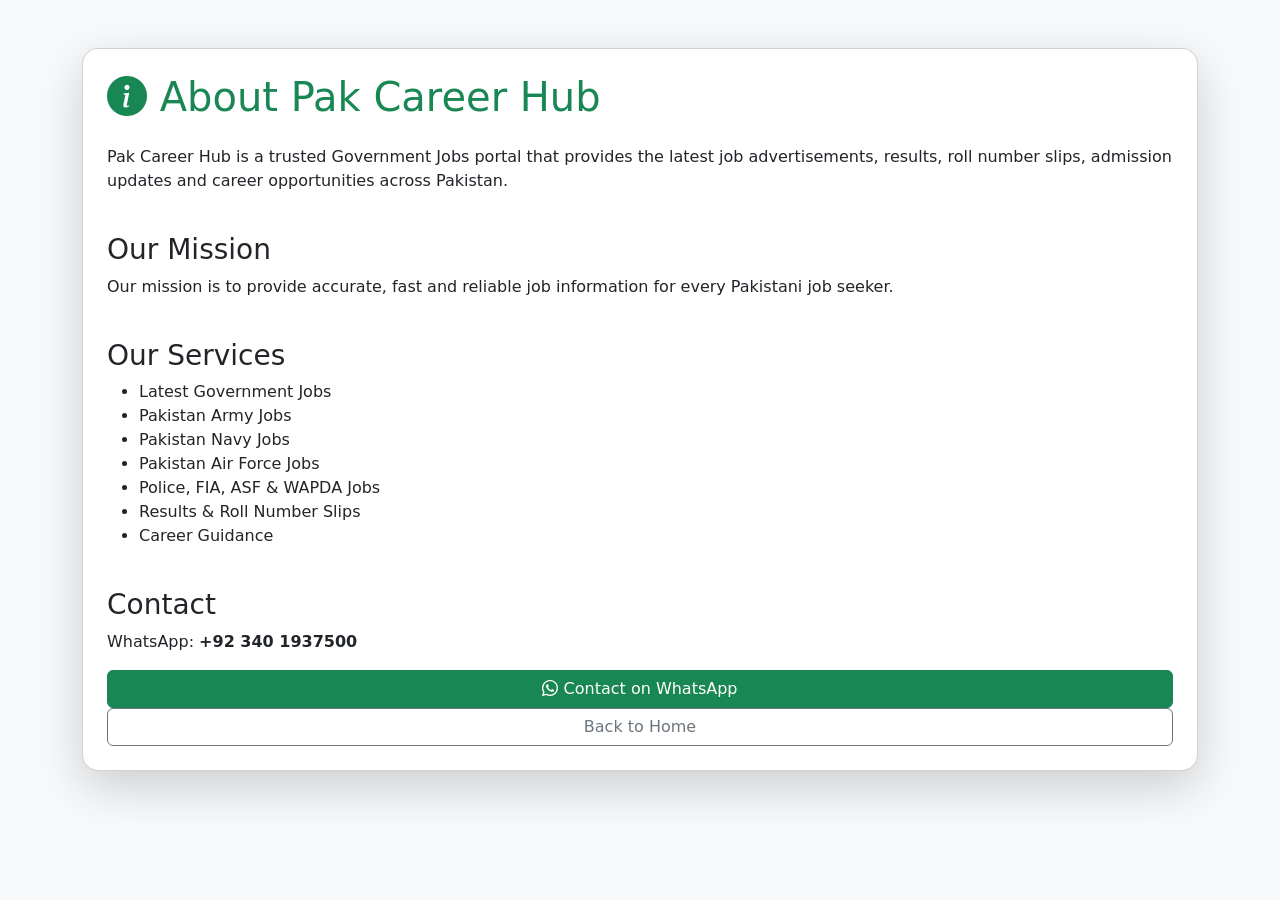
<file: about.html>
<!DOCTYPE html>
<html lang="en">
<head>
<meta charset="UTF-8">
<meta name="viewport" content="width=device-width, initial-scale=1.0">

<title>About Us | Pak Career Hub</title>

<link href="https://cdn.jsdelivr.net/npm/bootstrap@5.3.7/dist/css/bootstrap.min.css" rel="stylesheet">
<link rel="stylesheet" href="https://cdn.jsdelivr.net/npm/bootstrap-icons@1.13.1/font/bootstrap-icons.min.css">

</head>

<body class="bg-light">

<div class="container py-5">

<div class="card shadow-lg rounded-4 p-4">

<h1 class="text-success mb-4">
<i class="bi bi-info-circle-fill"></i>
About Pak Career Hub
</h1>

<p>
Pak Career Hub is a trusted Government Jobs portal that provides the latest job advertisements, results, roll number slips, admission updates and career opportunities across Pakistan.
</p>

<h3 class="mt-4">Our Mission</h3>

<p>
Our mission is to provide accurate, fast and reliable job information for every Pakistani job seeker.
</p>

<h3 class="mt-4">Our Services</h3>

<ul>

<li>Latest Government Jobs</li>

<li>Pakistan Army Jobs</li>

<li>Pakistan Navy Jobs</li>

<li>Pakistan Air Force Jobs</li>

<li>Police, FIA, ASF & WAPDA Jobs</li>

<li>Results & Roll Number Slips</li>

<li>Career Guidance</li>

</ul>

<h3 class="mt-4">Contact</h3>

<p>

WhatsApp:
<strong>+92 340 1937500</strong>

</p>

<a href="https://wa.me/923401937500" class="btn btn-success">

<i class="bi bi-whatsapp"></i>

Contact on WhatsApp

</a>

<a href="index.html" class="btn btn-outline-secondary">

Back to Home

</a>

</div>

</div>

</body>
</html>
</file>
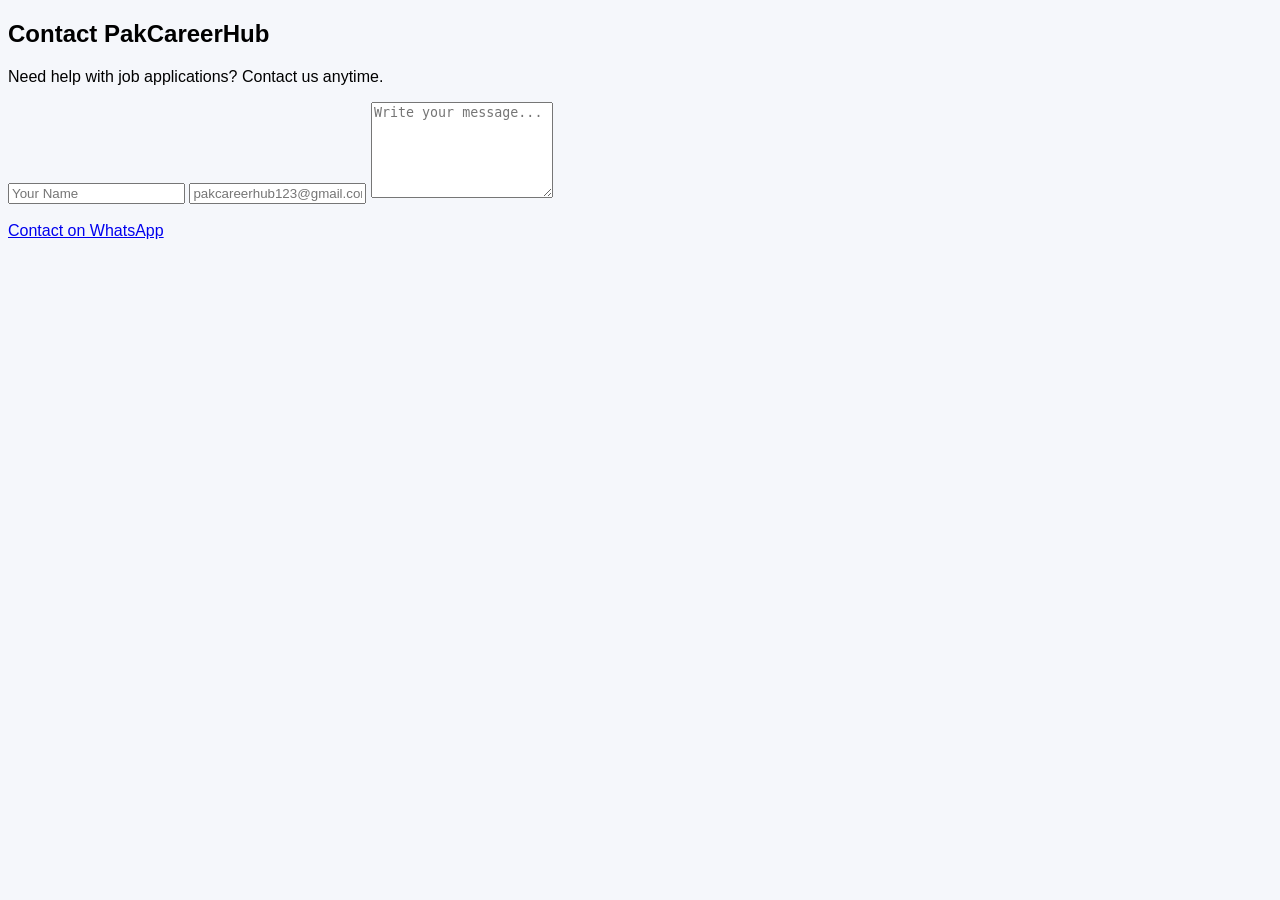
<file: contact.html>
<!DOCTYPE html>
<html lang="en">
<head>
<meta charset="UTF-8">
<meta name="viewport" content="width=device-width, initial-scale=1.0">
<title>Contact Us - PakCareerHub</title>
<link rel="stylesheet" href="style.css">
</head>

<body>

<section class="contact">

<h2>Contact PakCareerHub</h2>

<p>Need help with job applications? Contact us anytime.</p>

<input type="text" placeholder="Your Name">

<input type="email" placeholder="pakcareerhub123@gmail.com ">

<textarea placeholder="Write your message..." rows="6"></textarea>

<br><br>

<a class="help-btn"
href="https://wa.me/923401937500?text=Assalam-o-Alaikum,%20I%20need%20help%20regarding%20jobs.">
Contact on WhatsApp
</a>

</section>

</body>
</html>
</file>
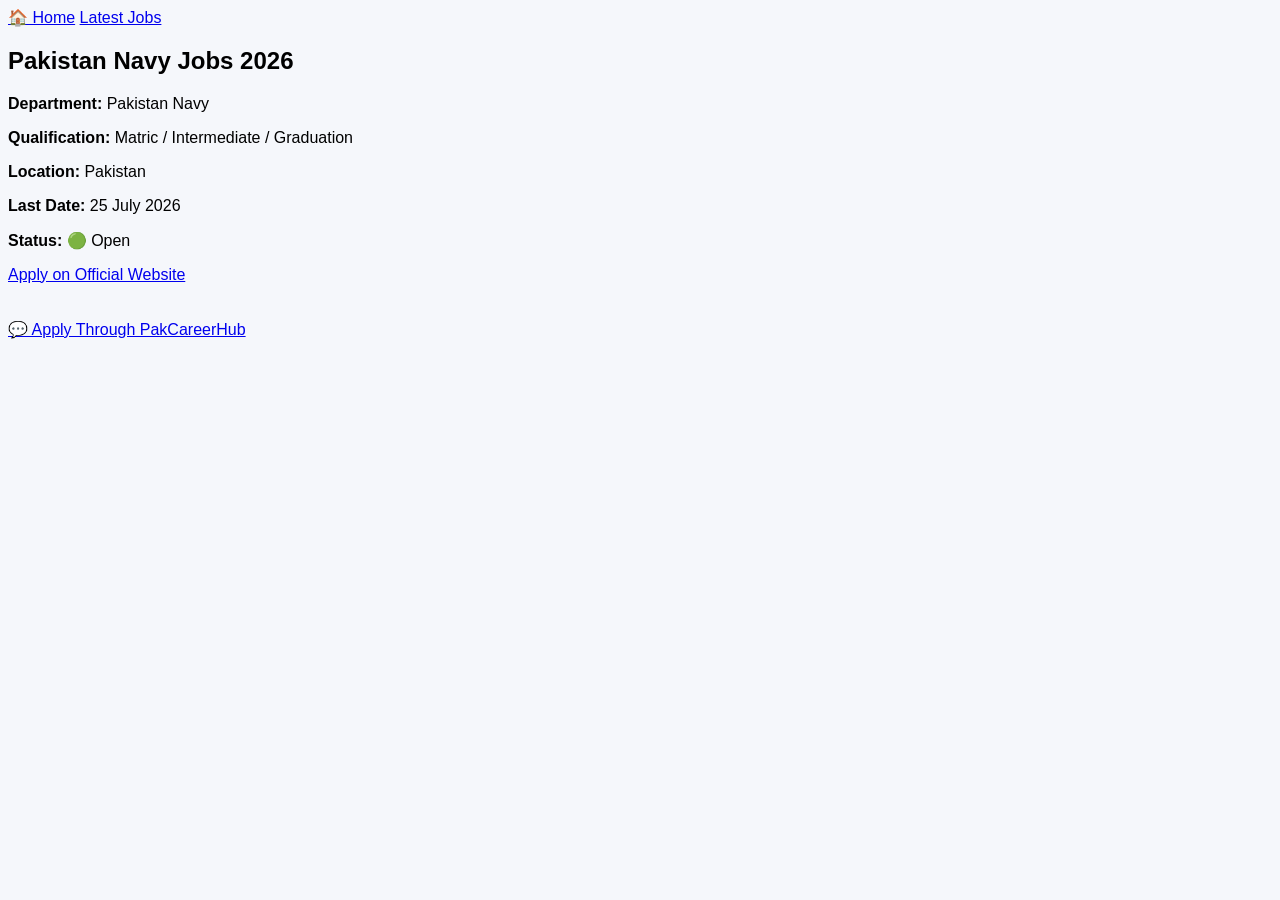
<file: navy.html>
<!DOCTYPE html>
<html lang="en">
<head>
<meta charset="UTF-8">
<meta name="viewport" content="width=device-width, initial-scale=1.0">
<title>Pakistan Navy Jobs</title>
<link rel="stylesheet" href="style.css">
</head>

<body>

<nav>
<a href="index.html">🏠 Home</a>
<a href="latest-jobs.html">Latest Jobs</a>
</nav>

<section class="page">

<h1>Pakistan Navy Jobs 2026</h1>

<p><strong>Department:</strong> Pakistan Navy</p>

<p><strong>Qualification:</strong> Matric / Intermediate / Graduation</p>

<p><strong>Location:</strong> Pakistan</p>

<p><strong>Last Date:</strong> 25 July 2026</p>

<p><strong>Status:</strong> 🟢 Open</p>

<a href="https://www.joinpaknavy.gov.pk" class="apply-btn" target="_blank">Apply on Official Website</a>

</section>

</body>
</html>
<br><br>

<a href="https://wa.me/923401937500?text=Assalam-o-Alaikum%20I%20want%20to%20apply%20for%20Pakistan%20Navy%20Jobs%20through%20PakCareerHub." class="whatsapp-btn" target="_blank">
💬 Apply Through PakCareerHub
</a>
</file>
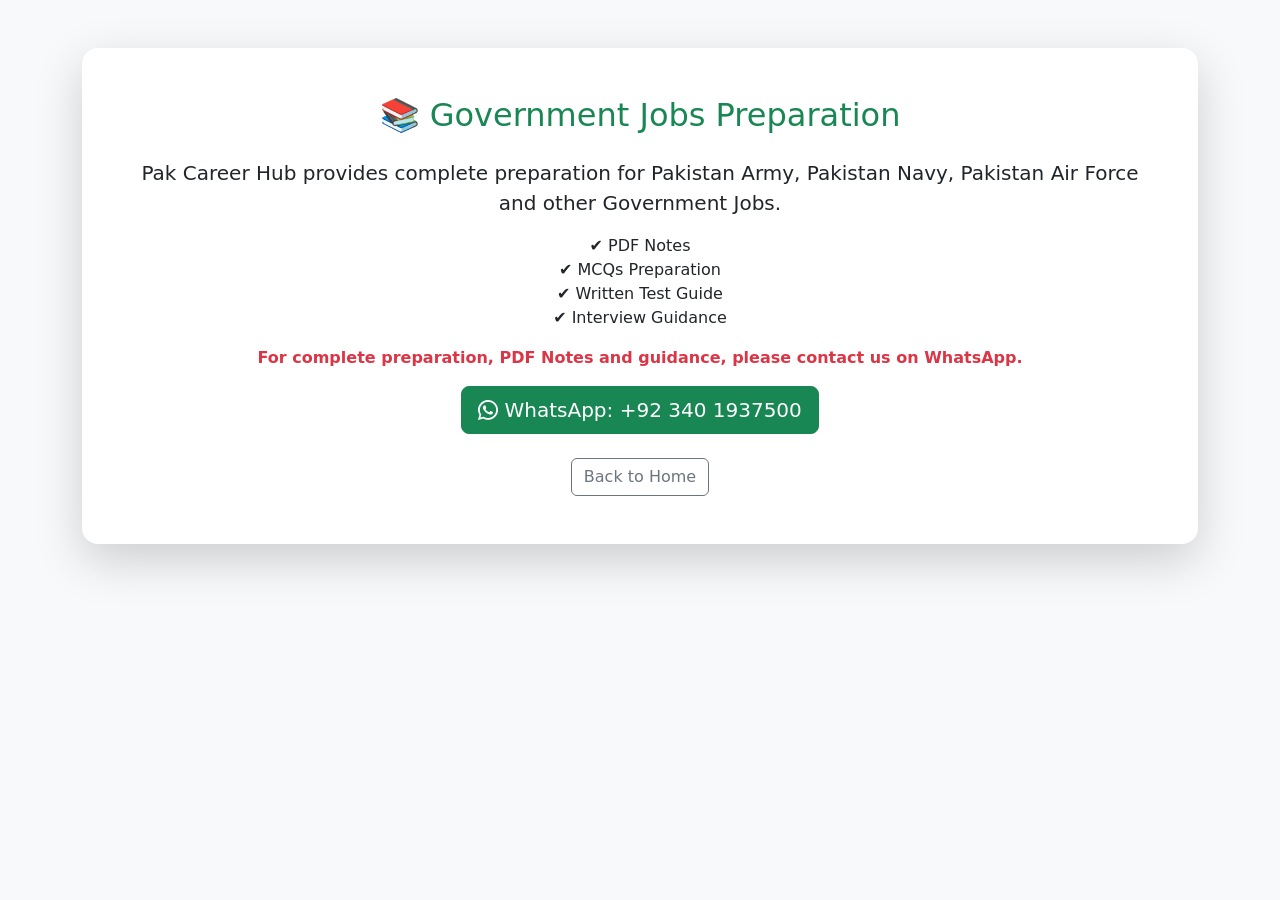
<file: preparation.html>
<!DOCTYPE html>
<html lang="en">
<head>
<meta charset="UTF-8">
<meta name="viewport" content="width=device-width, initial-scale=1.0">
<title>Preparation | Pak Career Hub</title>

<link href="https://cdn.jsdelivr.net/npm/bootstrap@5.3.7/dist/css/bootstrap.min.css" rel="stylesheet">
<link rel="stylesheet" href="https://cdn.jsdelivr.net/npm/bootstrap-icons@1.13.1/font/bootstrap-icons.min.css">
</head>

<body class="bg-light">

<div class="container py-5">

<div class="card shadow-lg border-0 rounded-4">

<div class="card-body text-center p-5">

<h2 class="text-success">
📚 Government Jobs Preparation
</h2>

<p class="lead mt-4">
Pak Career Hub provides complete preparation for Pakistan Army, Pakistan Navy, Pakistan Air Force and other Government Jobs.
</p>

<p>
✔ PDF Notes<br>
✔ MCQs Preparation<br>
✔ Written Test Guide<br>
✔ Interview Guidance
</p>

<p class="fw-bold text-danger">
For complete preparation, PDF Notes and guidance, please contact us on WhatsApp.
</p>

<a href="https://wa.me/923401937500?text=Assalamualaikum,%20I%20need%20Government%20Jobs%20Preparation."
class="btn btn-success btn-lg">

<i class="bi bi-whatsapp"></i>
WhatsApp: +92 340 1937500

</a>

<br><br>

<a href="index.html" class="btn btn-outline-secondary">
Back to Home
</a>

</div>

</div>

</div>

</body>
</html>
</file>
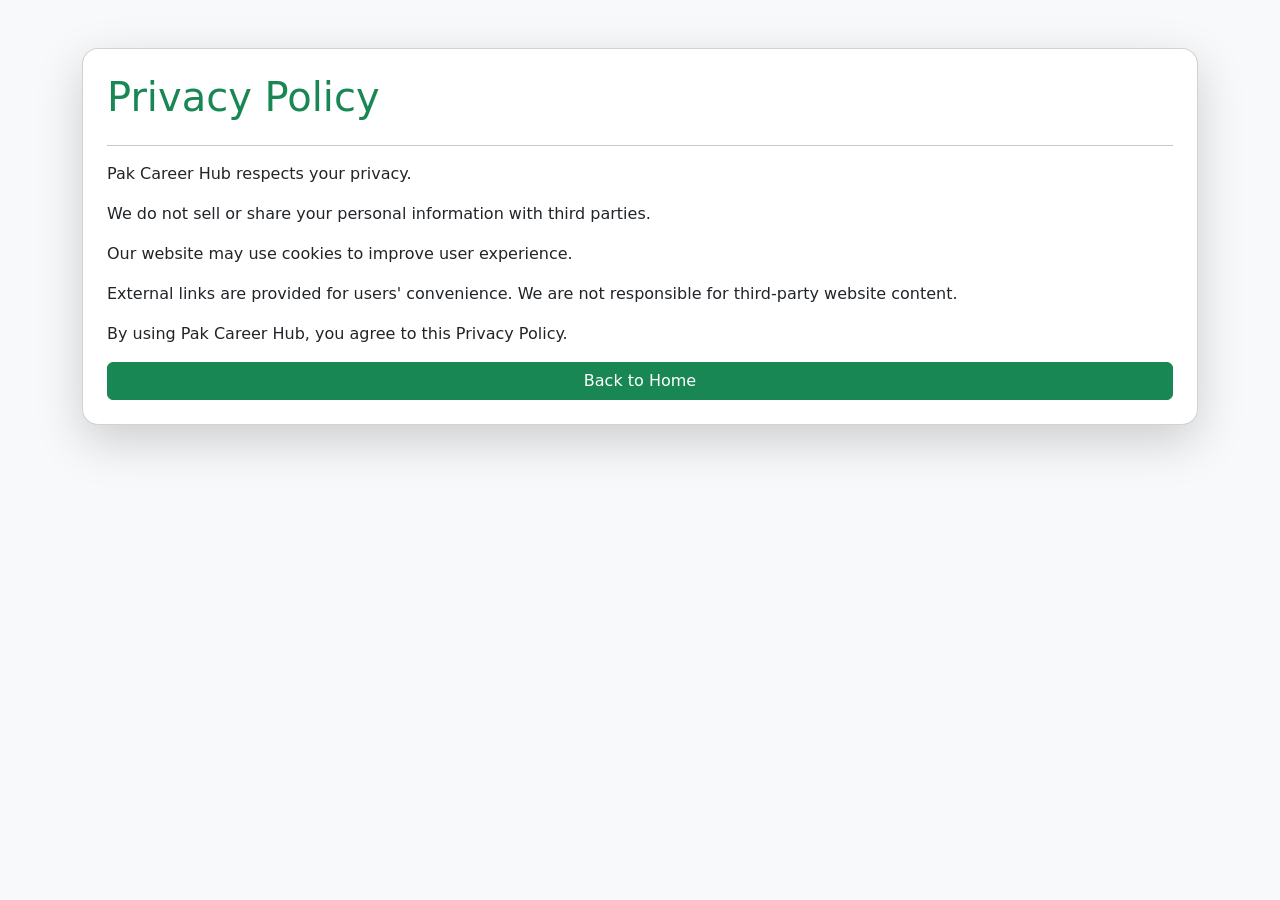
<file: privacy.html>
<!DOCTYPE html>
<html lang="en">
<head>

<meta charset="UTF-8">

<meta name="viewport" content="width=device-width, initial-scale=1.0">

<title>Privacy Policy | Pak Career Hub</title>

<link href="https://cdn.jsdelivr.net/npm/bootstrap@5.3.7/dist/css/bootstrap.min.css" rel="stylesheet">

</head>

<body class="bg-light">

<div class="container py-5">

<div class="card shadow-lg rounded-4 p-4">

<h1 class="text-success">

Privacy Policy

</h1>

<hr>

<p>

Pak Career Hub respects your privacy.

</p>

<p>

We do not sell or share your personal information with third parties.

</p>

<p>

Our website may use cookies to improve user experience.

</p>

<p>

External links are provided for users' convenience. We are not responsible for third-party website content.

</p>

<p>

By using Pak Career Hub, you agree to this Privacy Policy.

</p>

<a href="index.html" class="btn btn-success">

Back to Home

</a>

</div>

</div>

</body>

</html>
</file>
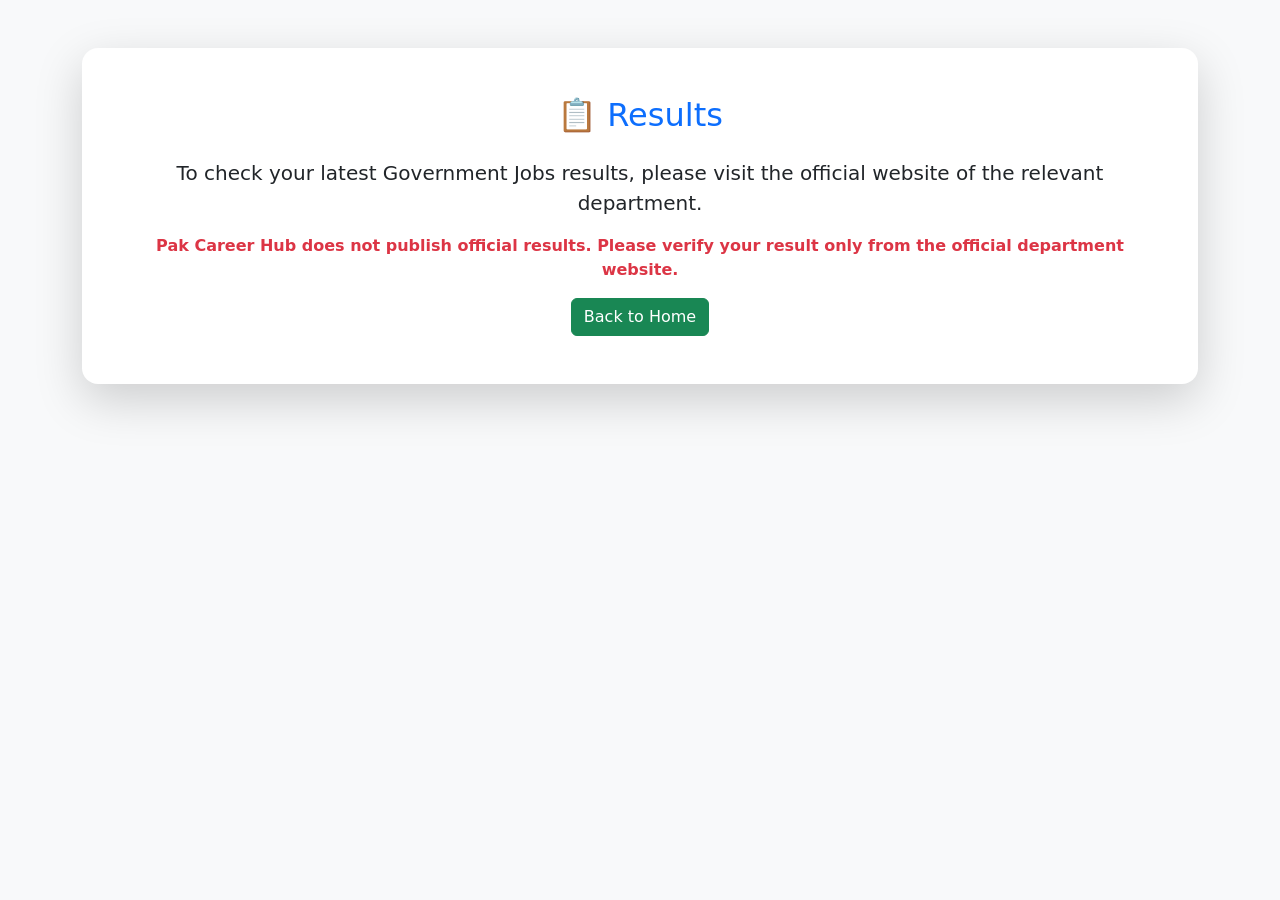
<file: results.html>
<!DOCTYPE html>
<html lang="en">
<head>
<meta charset="UTF-8">
<meta name="viewport" content="width=device-width, initial-scale=1.0">
<title>Results | Pak Career Hub</title>

<link href="https://cdn.jsdelivr.net/npm/bootstrap@5.3.7/dist/css/bootstrap.min.css" rel="stylesheet">
<link rel="stylesheet" href="https://cdn.jsdelivr.net/npm/bootstrap-icons@1.13.1/font/bootstrap-icons.min.css">
</head>

<body class="bg-light">

<div class="container py-5">

<div class="card shadow-lg border-0 rounded-4">

<div class="card-body text-center p-5">

<h2 class="text-primary">
📋 Results
</h2>

<p class="lead mt-4">
To check your latest Government Jobs results, please visit the official website of the relevant department.
</p>

<p class="text-danger fw-bold">
Pak Career Hub does not publish official results. Please verify your result only from the official department website.
</p>

<a href="index.html" class="btn btn-success">
Back to Home
</a>

</div>

</div>

</div>
<!-- Official Website Modal -->

<div class="modal fade" id="officialModal" tabindex="-1">

<div class="modal-dialog modal-dialog-centered">

<div class="modal-content rounded-4">

<div class="modal-header bg-success text-white">

<h5 class="modal-title">
Pak Career Hub
</h5>

<button type="button"
class="btn-close btn-close-white"
data-bs-dismiss="modal"></button>

</div>

<div class="modal-body text-center">

<h4>📋 Check Results</h4>

<p class="mt-3">

Results are available only on the official website of the relevant department.

</p>

<p class="text-danger fw-bold">

Always verify your result from the official source.

</p>

<a id="officialBtn"
href="#"
target="_blank"
class="btn btn-success btn-lg">

🌐 Open Official Website

</a>

</div>

</div>

</div>

</div>
<script>

function openResult(url){

document.getElementById("officialBtn").href=url;

new bootstrap.Modal(document.getElementById("officialModal")).show();

}

</script>
</body>
</html>
</file>
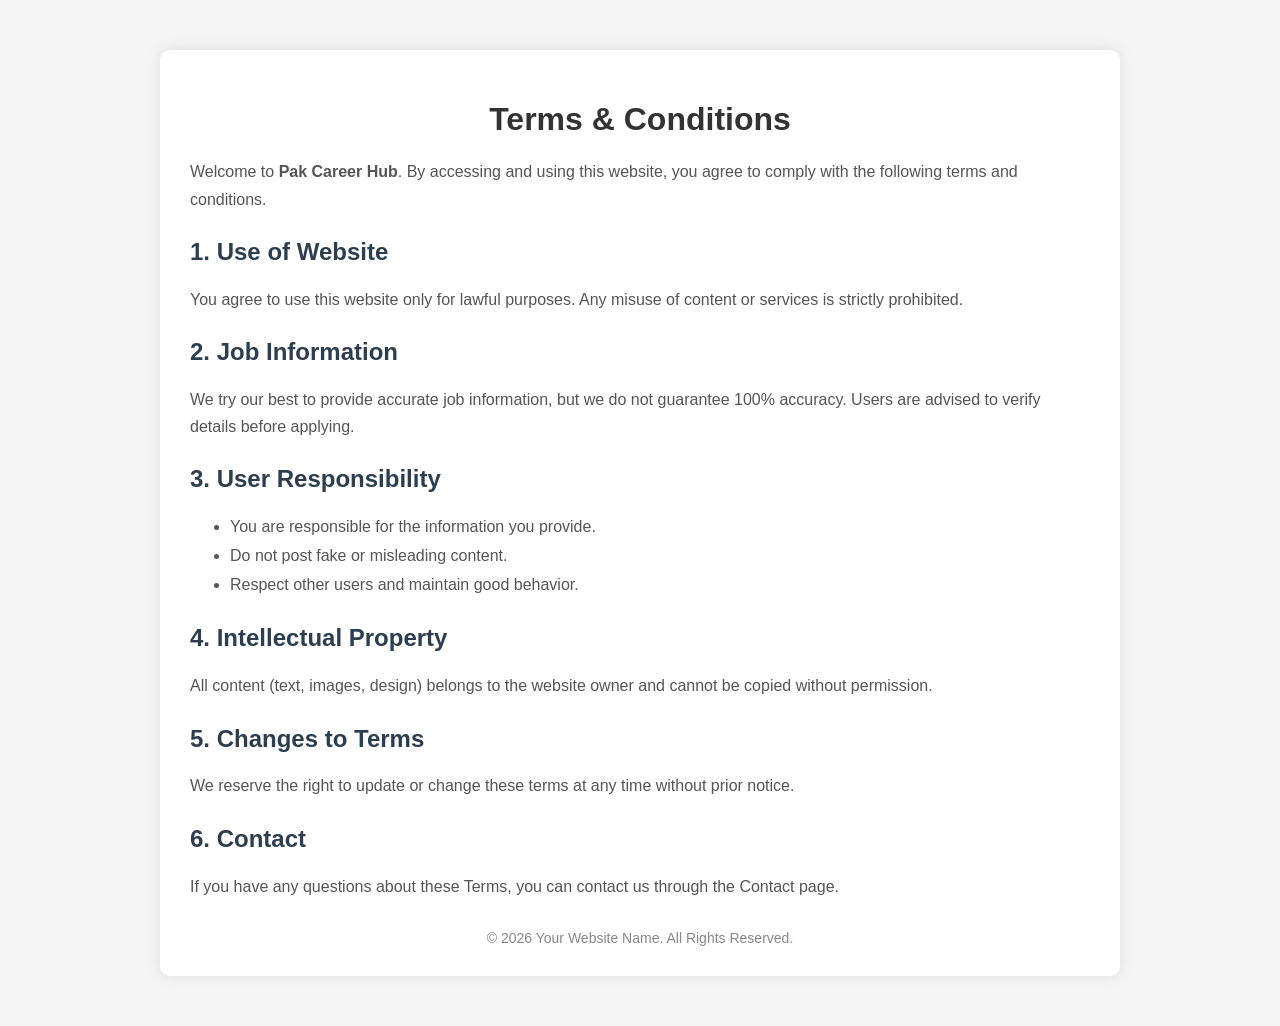
<file: terms.html>
<!DOCTYPE html>
<html lang="en">
<head>
  <meta charset="UTF-8">
  <meta name="viewport" content="width=device-width, initial-scale=1.0">
  <title>Terms & Conditions</title>

  <style>
    body {
      font-family: Arial, sans-serif;
      margin: 0;
      padding: 0;
      background: #f5f5f5;
    }

    .container {
      max-width: 900px;
      margin: 50px auto;
      background: #fff;
      padding: 30px;
      border-radius: 10px;
      box-shadow: 0 0 15px rgba(0,0,0,0.1);
    }

    h1 {
      text-align: center;
      color: #333;
      margin-bottom: 20px;
    }

    h2 {
      color: #2c3e50;
      margin-top: 25px;
    }

    p {
      line-height: 1.7;
      color: #555;
    }

    ul {
      line-height: 1.8;
      color: #555;
    }

    .footer-note {
      margin-top: 30px;
      font-size: 14px;
      color: #888;
      text-align: center;
    }
  </style>
</head>

<body>

  <div class="container">
    <h1>Terms & Conditions</h1>

    <p>Welcome to <b>Pak Career Hub</b>. By accessing and using this website, you agree to comply with the following terms and conditions.</p>

    <h2>1. Use of Website</h2>
    <p>You agree to use this website only for lawful purposes. Any misuse of content or services is strictly prohibited.</p>

    <h2>2. Job Information</h2>
    <p>We try our best to provide accurate job information, but we do not guarantee 100% accuracy. Users are advised to verify details before applying.</p>

    <h2>3. User Responsibility</h2>
    <ul>
      <li>You are responsible for the information you provide.</li>
      <li>Do not post fake or misleading content.</li>
      <li>Respect other users and maintain good behavior.</li>
    </ul>

    <h2>4. Intellectual Property</h2>
    <p>All content (text, images, design) belongs to the website owner and cannot be copied without permission.</p>

    <h2>5. Changes to Terms</h2>
    <p>We reserve the right to update or change these terms at any time without prior notice.</p>

    <h2>6. Contact</h2>
    <p>If you have any questions about these Terms, you can contact us through the Contact page.</p>

    <div class="footer-note">
      © 2026 Your Website Name. All Rights Reserved.
    </div>
  </div>

</body>
</html>
</file>
<file: style.css>
body{
    font-family: 'Poppins', sans-serif;
    background:#f5f7fb;
}

.top-header{
    background:#198754;
    color:white;
    font-size:14px;
}

.top-header i{
    margin-right:5px;
}/* Navbar */

.navbar-brand{
    font-size: 24px;
}

.nav-link{
    font-weight:500;
    margin-left:10px;
    transition:.3s;
}

.nav-link:hover{
    color:#198754 !important;
}

.nav-link.active{
    color:#198754 !important;
    font-weight:600;
}/* Hero Section */

.hero{
    padding-top:90px;
    padding-bottom:90px;
    background:linear-gradient(135deg,#ffffff,#eef8f1);
}

.hero h1{
    line-height:1.3;
}

.input-group{
    border-radius:15px;
    overflow:hidden;
}.hero-img{
    width:100%;
    max-width:550px;
    border-radius:20px;
    display:block;
    margin:auto;
}/* Statistics */

.stats-card{
    background:#fff;
    padding:30px;
    border-radius:20px;
    box-shadow:0 10px 25px rgba(0,0,0,.08);
    transition:.3s;
}

.stats-card:hover{
    transform:translateY(-10px);
    box-shadow:0 20px 40px rgba(0,0,0,.15);
}

.stats-card p{
    color:#666;
    margin-bottom:0;
}.floating-whatsapp{
position:fixed;
bottom:20px;
right:20px;
width:60px;
height:60px;
background:#25D366;
color:#fff;
border-radius:50%;
display:flex;
justify-content:center;
align-items:center;
font-size:30px;
text-decoration:none;
z-index:9999;
box-shadow:0 5px 15px rgba(0,0,0,.3);
}

.floating-whatsapp:hover{
transform:scale(1.1);
color:#fff;
}.border{
transition:0.3s;
}

.border:hover{
transform:translateY(-8px);
box-shadow:0 10px 25px rgba(0,0,0,0.15);
}marquee{
font-size:16px;
letter-spacing:.5px;
}
</file>
